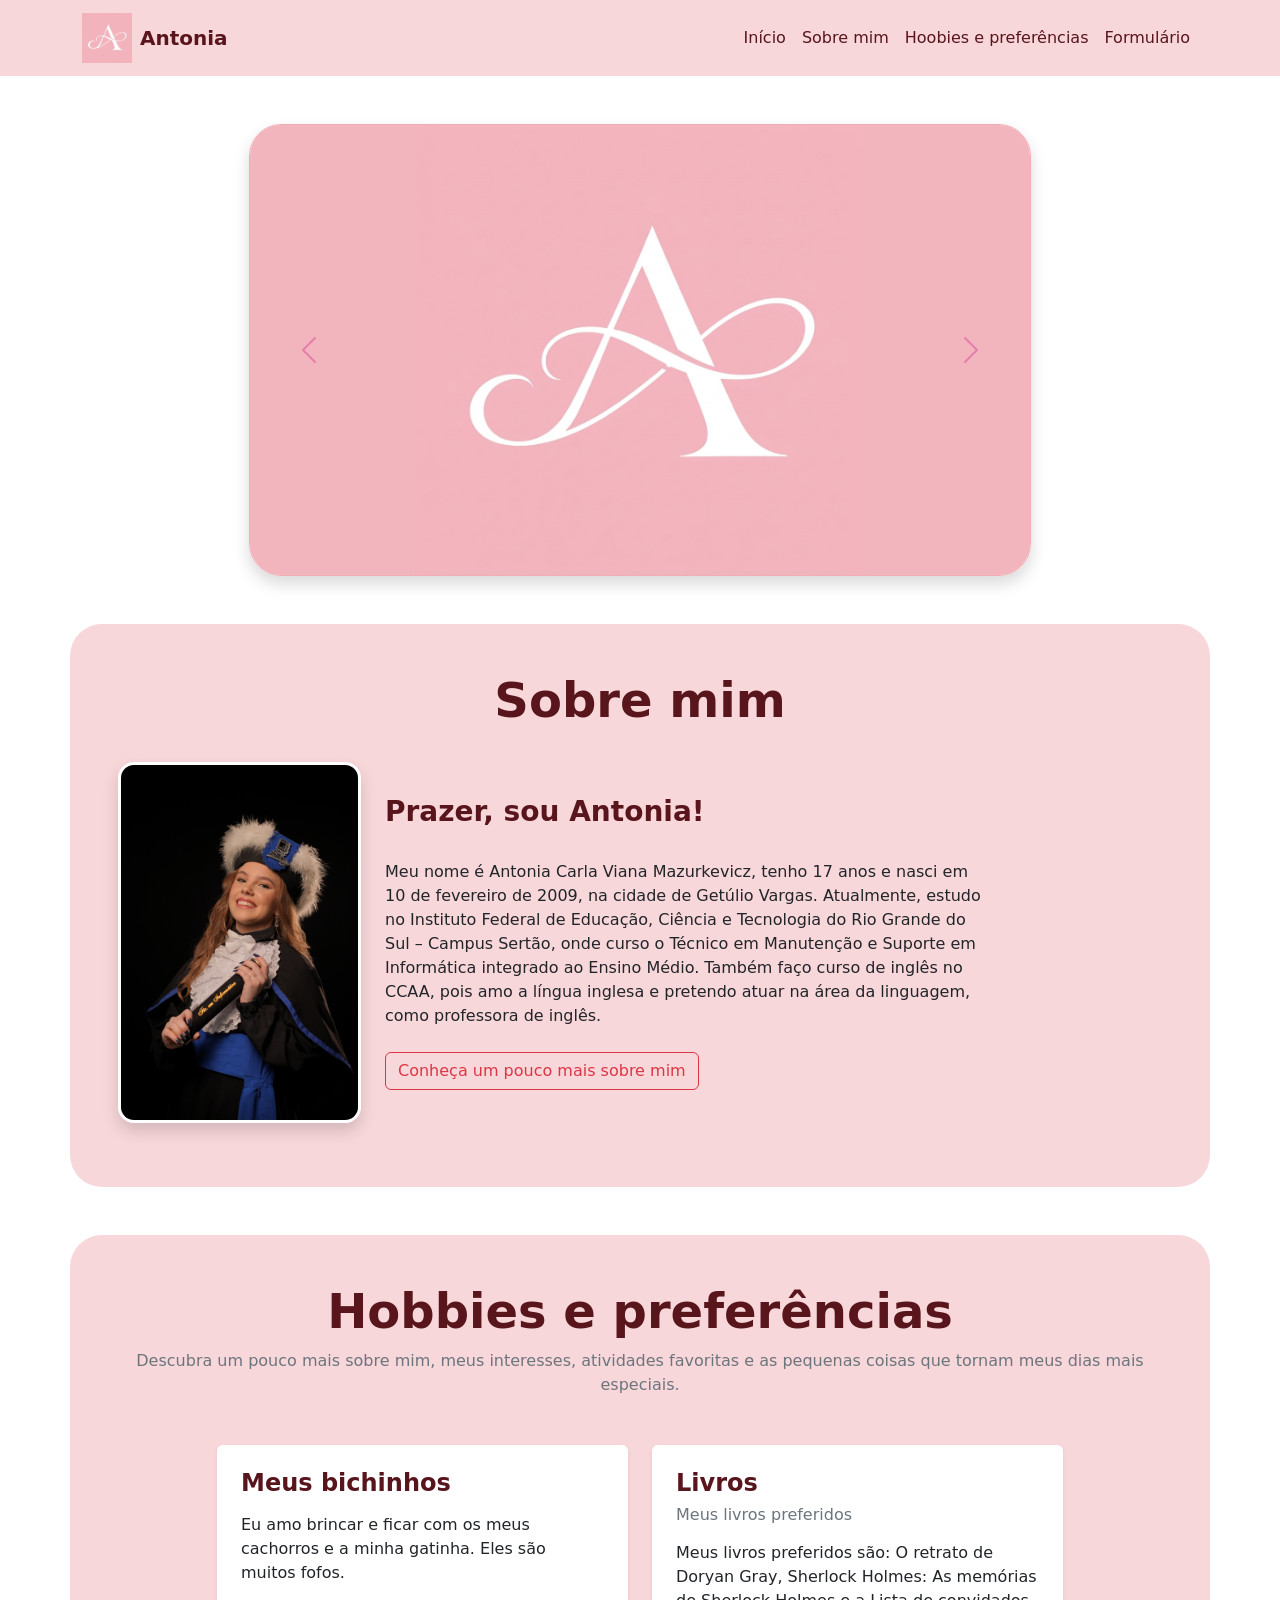
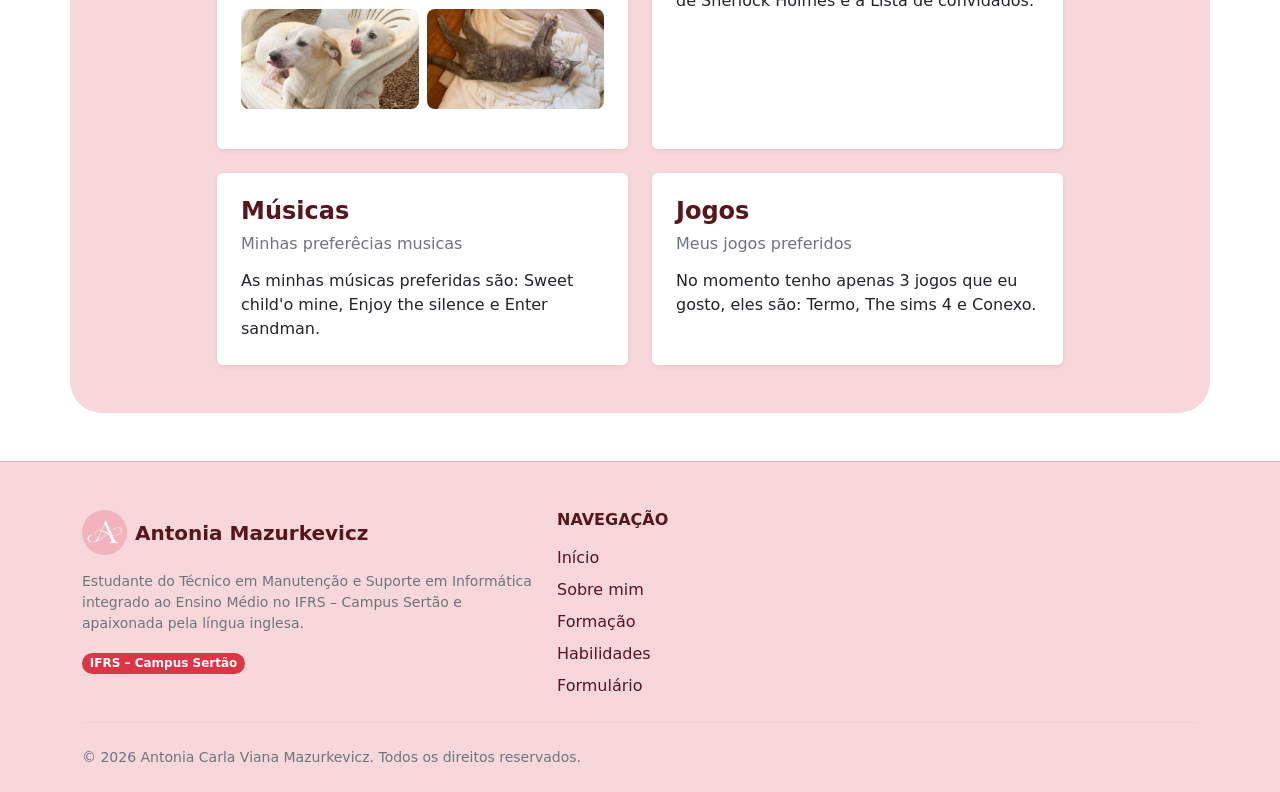
<file: html/index.html>
<!DOCTYPE html>
<html lang="pt-br">

<head>
    <meta charset="UTF-8">
    <meta name="viewport" content="width=device-width, initial-scale=1.0">
    <title>Meu site</title>

    <!-- Bootstrap -->
    <link href="../css/bootstrap.min.css" rel="stylesheet">
</head>

<body class="bg-white">

    <!-- Menu de navegação -->
    <nav class="navbar navbar-expand-lg bg-danger-subtle">
        <div class="container">

            <a class="navbar-brand d-flex align-items-center" href="index.html">
                <img src="img/Gemini_Generated_Image_rv3lwxrv3lwxrv3l.jpg" alt="Logo" width="50" height="50"
                    class="me-2">
                <span class="text-danger-emphasis fw-bold">Antonia</span>
            </a>

            <button class="navbar-toggler" type="button" data-bs-toggle="collapse" data-bs-target="#menu">
                <span class="navbar-toggler-icon"></span>
            </button>
            <!--Menu sanduiche-->
            <div class="collapse navbar-collapse" id="menu">

                <ul class="navbar-nav ms-auto">

                    <li class="nav-item">
                        <a class="nav-link text-danger-emphasis" href="#inicio">
                            Início
                        </a>
                    </li>
                    <li class="nav-item">
                        <a class="nav-link text-danger-emphasis" href="#sobre">
                            Sobre mim
                        </a>
                    </li>
                    <li class="nav-item">
                        <a class="nav-link text-danger-emphasis" href="#gosto">
                            Hoobies e preferências
                        </a>
                    </li>
                    <li class="nav-item">
                        <a class="nav-link text-danger-emphasis" href="../html/src/formulari.html"
                            target="_blank">Formulário</a>
                    </li>

                </ul>

            </div>

        </div>
    </nav>
    <br>
    <br>
    <!-- INÍCIO / CARROSSEL -->
    <section id="inicio">
        <div class="container">
            <div class="d-flex justify-content-center">
                <div id="carouselExample"
                    class="carousel slide carousel-fade shadow rounded-5 overflow-hidden border border-danger-subtle"
                    style="width: 70%">
                    <div class="carousel-inner">
                        <div class="carousel-item active">
                            <img src="../html/img/Gemini_Generated_Image_rv3lwxrv3lwxrv3l.jpg" class="d-block w-100"
                                alt="...">
                        </div>
                        <div class="carousel-item">
                            <img src="img/IMG_2121.jpeg" class="d-block w-100" alt="...">
                        </div>
                        <div class="carousel-item">
                            <img src="img/MC1_9176.jpeg" class="d-block w-100" alt="...">
                        </div>
                        <div class="carousel-item">
                            <img src="img/IMG_2124.jpeg" class="d-block w-100" alt="...">
                        </div>
                        <div class="carousel-item">
                            <img src="img/IMG_7983.jpeg" class="d-block w-100" alt="...">
                        </div>
                    </div>
                    <!--Deixa as setas rosas-->
                    <style>
                        .carousel-control-prev-icon,
                        .carousel-control-next-icon {
                            filter: brightness(0) saturate(100%) invert(50%) sepia(50%) saturate(1800%) hue-rotate(295deg) brightness(85%);
                        }
                    </style>
                    <!--Botões de passar -->
                    <button class="carousel-control-prev" type="button" data-bs-target="#carouselExample"
                        data-bs-slide="prev">
                        <span class="carousel-control-prev-icon" aria-hidden="true"></span>
                        <span class="visually-hidden">Previous</span>
                    </button>
                    <button class="carousel-control-next" type="button" data-bs-target="#carouselExample"
                        data-bs-slide="next">
                        <span class="carousel-control-next-icon" aria-hidden="true"></span>
                        <span class="visually-hidden">Next</span>
                    </button>
                </div>
            </div>
        </div>
    </section>
    <!-- SOBRE MIM -->

    <section id="sobre" class="py-5">

        <div class="container bg-danger-subtle rounded-5 p-4 p-md-5">

            <div class="text-center mb-3">

                <h2 class="display-5 fw-bold text-danger-emphasis">
                    Sobre mim
                </h2>

            </div>
            <section class="py-3 bg-danger-subtle">

                <div class="row align-items-center g-6">

                    <div class="col-8 col-sm-6 col-md-3 text-center">
                        <!-- Substitua src abaixo por: img/FIN02497.JPG -->
                        <img src="img/FIN02497.JPG" class="img-fluid rounded-4 shadow border border-3 border-white"
                            alt="Fotografia de Antonia Carla Viana Mazurkevicz">
                    </div>


                    <div class="col-md-7">

                        <h3 class="fw-bold text-danger-emphasis">
                            Prazer, sou Antonia!
                        </h3>
                        <br>

                        <p class="text-dark">
                            Meu nome é Antonia Carla Viana Mazurkevicz, tenho 17 anos e nasci em 10 de fevereiro de
                            2009, na cidade de Getúlio Vargas. Atualmente, estudo no Instituto Federal de Educação,
                            Ciência e Tecnologia do Rio Grande do Sul – Campus Sertão, onde curso o Técnico em
                            Manutenção e Suporte em Informática integrado ao Ensino Médio.
                            Também faço curso de inglês no CCAA, pois amo a língua inglesa e pretendo atuar na área da
                            linguagem, como professora de inglês.
                        </p>

                        <a href="#gosto" class="btn btn-outline-danger mt-2">

                            Conheça um pouco mais sobre mim

                        </a>

                    </div>

                </div>
            </section>
        </div>
    </section>
    <!-- Hobbies ou preferêcias -->

    <section id="gosto">
        <div class="container bg-danger-subtle rounded-5 p-4 p-md-5">
            <div class="container">

                <div class="text-center mb-5">

                    <h2 class="display-5 fw-bold text-danger-emphasis">
                        Hobbies e preferências
                    </h2>

                    <p class="text-secondary">
                        Descubra um pouco mais sobre mim, meus interesses, atividades favoritas e as pequenas coisas que
                        tornam meus dias mais especiais.
                    </p>
                </div>
                <div class="row justify-content-center g-4">
                    <!--Card 1: bichinhos-->
                    <div class="col-md-6 col-lg-5">
                        <div class="card h-100 shadow-sm border-0">
                            <div class="card-body p-4">
                                <h4 class="card-title text-danger-emphasis fw-bold">
                                    Meus bichinhos
                                </h4>
                                <h6 class="text-secondary">
                                </h6>
                                <p class="card-text mt-3">
                                    Eu amo brincar e ficar com os meus cachorros
                                    e a minha gatinha. Eles são muitos fofos.
                                    <br>

                                <div class="row g-2 mt-2">
                                    <div class="col-6">
                                        <img src="img/Design sem nome.jpg" class="img-fluid rounded-3"
                                            alt="Meus cachorros" width="500">
                                    </div>
                                    <div class="col-6">
                                        <img src="img/IMG_2058.jpeg" class="img-fluid rounded-3" alt="Minha gatinha">
                                    </div>
                                </div>
                                </p>
                            </div>
                        </div>
                    </div>
                    <!--Card 2 : Matérias preferidas-->
                    <div class="col-md-6 col-lg-5">
                        <div class="card h-100 shadow-sm border-0">
                            <div class="card-body p-4">
                                <h4 class="card-title text-danger-emphasis fw-bold">
                                    Livros
                                </h4>
                                <h6 class="text-secondary">
                                    Meus livros preferidos
                                </h6>
                                <p class="card-text mt-3">
                                    Meus livros preferidos são: O retrato de Doryan Gray, Sherlock Holmes: As memórias
                                    de Sherlock Holmes e a Lista de convidados.
                                </p>
                            </div>
                        </div>
                    </div>
                    <!--Card 3-->
                    <div class="col-md-6 col-lg-5">
                        <div class="card h-100 shadow-sm border-0">
                            <div class="card-body p-4">
                                <h4 class="card-title text-danger-emphasis fw-bold">
                                    Músicas
                                </h4>
                                <h6 class="text-secondary">
                                    Minhas preferêcias musicas
                                </h6>
                                <p class="card-text mt-3">
                                    As minhas músicas preferidas são: Sweet child'o mine,
                                    Enjoy the silence e Enter sandman.
                                </p>

                            </div>

                        </div>

                    </div>
                    <!--Card 4-->
                    <div class="col-md-6 col-lg-5">

                        <div class="card h-100 shadow-sm border-0">

                            <div class="card-body p-4">

                                <h4 class="card-title text-danger-emphasis fw-bold">
                                    Jogos
                                </h4>

                                <h6 class="text-secondary">
                                    Meus jogos preferidos
                                </h6>

                                <p class="card-text mt-3">
                                    No momento tenho apenas 3 jogos que eu gosto, eles são: Termo,
                                    The sims 4 e Conexo.
                                </p>

                            </div>

                        </div>

                    </div>

                </div>
            </div>
        </div>
        </section>
        <!--Rodapé-->
        <footer class="bg-danger-subtle text-danger-emphasis border-top border-danger-subtle mt-5 pt-5 pb-4">
            <div class="container">
                <div class="row g-4">

                    <!-- Coluna 1: Identidade e resumo -->
                    <div class="col-12 col-md-5">
                        <div class="d-flex align-items-center mb-3">
                            <img src="img/Gemini_Generated_Image_rv3lwxrv3lwxrv3l.jpg" alt="Logo Antonia" width="45"
                                height="45" class="rounded-circle me-2">
                            <span class="fs-5 fw-bold">Antonia Mazurkevicz</span>
                        </div>
                        <p class="text-secondary small mb-3">
                            Estudante do Técnico em Manutenção e Suporte em Informática integrado ao Ensino Médio no
                            IFRS – Campus Sertão e apaixonada pela língua inglesa.
                        </p>
                        <span class="badge rounded-pill text-bg-danger">IFRS – Campus Sertão</span>
                    
                    </div>

                    <!-- Coluna 2: Links de navegação -->
                    <div class="col-6 col-md-3">
                        <h6 class="fw-bold text-uppercase mb-3">Navegação</h6>
                        <ul class="list-unstyled mb-0">
                            <li class="mb-2">
                                <a href="#inicio" class="text-decoration-none text-danger-emphasis">Início</a>
                            </li>
                            <li class="mb-2">
                                <a href="#sobre" class="text-decoration-none text-danger-emphasis">Sobre mim</a>
                            </li>
                            <li class="mb-2">
                                <a href="#gosto" class="text-decoration-none text-danger-emphasis">Formação</a>
                            </li>
                            <li class="mb-2">
                                <a href="#habilidades" class="text-decoration-none text-danger-emphasis">Habilidades</a>
                            </li>
                            <li>
                                <a class="nav-link text-danger-emphasis" href="../html/src/formulari.html"
                            target="_blank">Formulário</a>
                            </li>
                        </ul>
                    </div>

                </div>
                <hr class="border-danger-subtle my-4">

                <!-- Linha inferior de direitos autorais -->
                <div
                    class="d-flex flex-column flex-sm-row justify-content-between align-items-center small text-secondary">
                    <span>&copy; 2026 Antonia Carla Viana Mazurkevicz. Todos os direitos reservados.</span>

                </div>
            </div>
        </footer>
        </div>
        <script src="../js/bootstrap.bundle.min.js"></script>

</body>

</html>
</file>
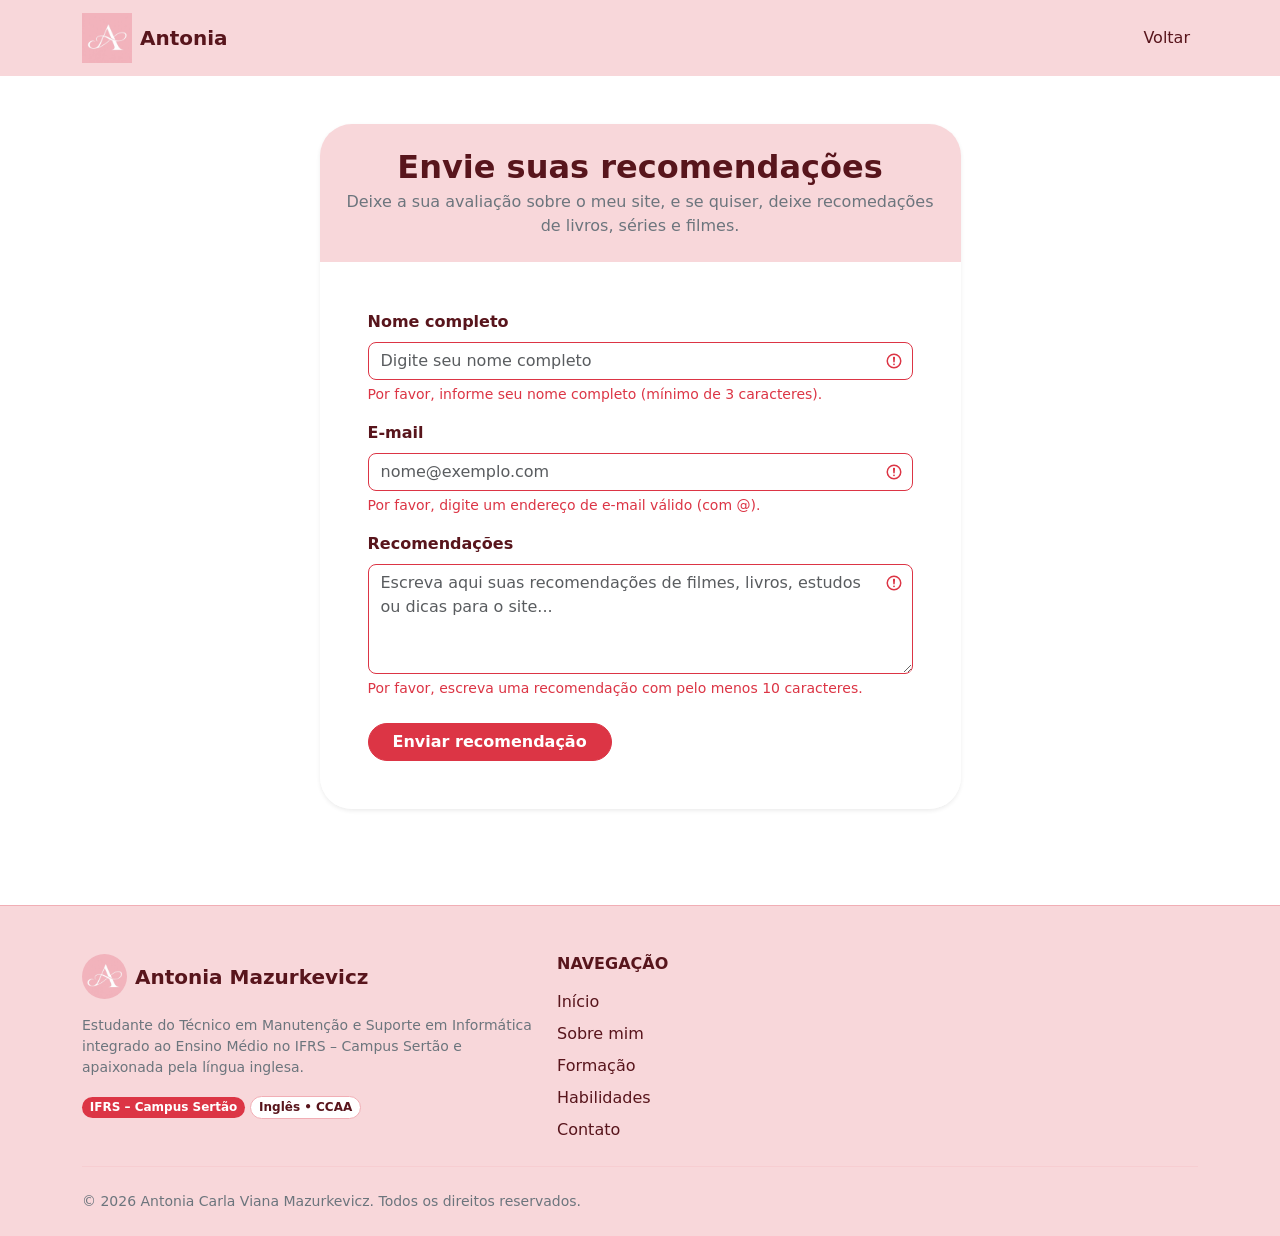
<file: html/src/formulari.html>
<!DOCTYPE html>
<html lang="pt-br">

<head>
    <meta charset="UTF-8">
    <meta name="viewport" content="width=device-width, initial-scale=1.0">
    <title>Meu site</title>

    <!-- Bootstrap -->
    <link href="../../css/bootstrap.min.css" rel="stylesheet">
</head>

<body class="bg-white">

    <!-- Menu de navegação -->
    <nav class="navbar navbar-expand-lg bg-danger-subtle">
        <div class="container">

            <a class="navbar-brand d-flex align-items-center" href="index.html">
                <img src="../img/Gemini_Generated_Image_rv3lwxrv3lwxrv3l.jpg" alt="Logo" width="50" height="50"
                    class="me-2">
                <span class="text-danger-emphasis fw-bold">Antonia</span>
            </a>

            <button class="navbar-toggler" type="button" data-bs-toggle="collapse" data-bs-target="#menu">
                <span class="navbar-toggler-icon"></span>
            </button>
            <!--Menu sanduiche-->
            <div class="collapse navbar-collapse" id="menu">

                <ul class="navbar-nav ms-auto">

                    <li class="nav-item">
                        <a class="nav-link text-danger-emphasis" href="../index.html" target="_blank">Voltar</a>
                    </li>
                </ul>
            </div>
        </div>
    </nav>

    <section id="contato" class="py-5">
        <div class="container">
            <div class="row justify-content-center">
                <div class="col-12 col-md-9 col-lg-7">

                    <div class="card border-0 shadow-sm rounded-5 overflow-hidden">

                        <!-- Cabeçalho do Card -->
                        <div class="card-header bg-danger-subtle text-danger-emphasis text-center py-4 border-0">
                            <h2 class="fw-bold mb-1">Envie suas recomendações</h2>
                            <p class="text-secondary mb-0">
                                Deixe a sua avaliação sobre o meu site, e se quiser, deixe recomedações de livros,
                                séries e filmes.
                            </p>
                        </div>

                        <!-- Formulário com validação-->
                        <div class="card-body bg-white p-4 p-md-5">
                            <form class="was-validated">

                                <!-- Campo 1: Nome completo -->
                                <div class="mb-3">
                                    <label for="nomeCompleto" class="form-label fw-semibold text-danger-emphasis">
                                        Nome completo
                                    </label>
                                    <input type="text" class="form-control rounded-3" id="nomeCompleto"
                                        placeholder="Digite seu nome completo" minlength="3" required>
                                    <div class="valid-feedback">
                                        Nome completo válido!
                                    </div>
                                    <div class="invalid-feedback">
                                        Por favor, informe seu nome completo (mínimo de 3 caracteres).
                                    </div>
                                </div>

                                <!-- Campo 2: E-mail -->
                                <div class="mb-3">
                                    <label for="emailUsuario" class="form-label fw-semibold text-danger-emphasis">
                                        E-mail
                                    </label>
                                    <input type="email" class="form-control rounded-3" id="emailUsuario"
                                        placeholder="nome@exemplo.com" required>
                                    <div class="valid-feedback">
                                        E-mail válido!
                                    </div>
                                    <div class="invalid-feedback">
                                        Por favor, digite um endereço de e-mail válido (com @).
                                    </div>
                                </div>

                                <!-- Campo 3: Caixa de texto para recomendações -->
                                <div class="mb-4">
                                    <label for="caixaRecomendacoes" class="form-label fw-semibold text-danger-emphasis">
                                        Recomendações
                                    </label>
                                    <textarea class="form-control rounded-3" id="caixaRecomendacoes" rows="4"
                                        placeholder="Escreva aqui suas recomendações de filmes, livros, estudos ou dicas para o site..."
                                        minlength="10" required></textarea>
                                    <div class="valid-feedback">
                                        Recomendação preenchida!
                                    </div>
                                    <div class="invalid-feedback">
                                        Por favor, escreva uma recomendação com pelo menos 10 caracteres.
                                    </div>
                                </div>

                                <!-- Botões -->
                                <button type="button" class="btn btn-danger rounded-pill px-4 fw-semibold"
                                    data-bs-toggle="modal" data-bs-target="#modalEnvioSucesso">
                                    Enviar recomendação
                                </button>
                        </div>
                        </form>
                    </div>
                </div>
            </div>
        </div>
        </div>
    </section>

    <!-- MODAL COM MENSAGEM DE ENVIO -->
    <div class="modal fade" id="modalEnvioSucesso" tabindex="-1" aria-labelledby="modalEnvioTitulo" aria-hidden="true">
        <div class="modal-dialog modal-dialog-centered">
            <div class="modal-content rounded-4 border-0 shadow">

                <div class="modal-header bg-danger-subtle text-danger-emphasis border-0">
                    <h5 class="modal-title fw-bold" id="modalEnvioTitulo">Mensagem enviada!</h5>
                    <button type="button" class="btn-close" data-bs-dismiss="modal" aria-label="Fechar"></button>
                </div>

                <div class="modal-body text-center p-4">
                    <div class="alert alert-success rounded-4 mb-3" role="alert">
                        <strong>Recomendação enviada com sucesso!</strong>
                    </div>
                    <p class="text-secondary mb-0">
                        Obrigada por preencher o formulário e compartilhar suas dicas comigo!
                    </p>
                </div>

                <div class="modal-footer border-0 justify-content-center pb-4">
                    <button type="button" class="btn btn-danger rounded-pill px-4" data-bs-dismiss="modal">
                        Fechar
                    </button>
                </div>

            </div>
        </div>
    </div>
    <footer class="bg-danger-subtle text-danger-emphasis border-top border-danger-subtle mt-5 pt-5 pb-4">
        <div class="container">
            <div class="row g-4">

                <!-- Coluna 1: Identidade e resumo -->
                <div class="col-12 col-md-5">
                    <div class="d-flex align-items-center mb-3">
                        <img src="../img/Gemini_Generated_Image_rv3lwxrv3lwxrv3l.jpg" alt="Logo Antonia" width="45"
                            height="45" class="rounded-circle me-2">
                        <span class="fs-5 fw-bold">Antonia Mazurkevicz</span>
                    </div>
                    <p class="text-secondary small mb-3">
                        Estudante do Técnico em Manutenção e Suporte em Informática integrado ao Ensino Médio no
                        IFRS – Campus Sertão e apaixonada pela língua inglesa.
                    </p>
                    <span class="badge rounded-pill text-bg-danger">IFRS – Campus Sertão</span>
                    <span class="badge rounded-pill bg-white text-danger-emphasis border border-danger-subtle">Inglês
                        • CCAA</span>
                </div>

                <!-- Coluna 2: Links de navegação -->
                <div class="col-6 col-md-3">
                    <h6 class="fw-bold text-uppercase mb-3">Navegação</h6>
                    <ul class="list-unstyled mb-0">
                        <li class="mb-2">
                            <a href="#inicio" class="text-decoration-none text-danger-emphasis">Início</a>
                        </li>
                        <li class="mb-2">
                            <a href="#sobre" class="text-decoration-none text-danger-emphasis">Sobre mim</a>
                        </li>
                        <li class="mb-2">
                            <a href="#gosto" class="text-decoration-none text-danger-emphasis">Formação</a>
                        </li>
                        <li class="mb-2">
                            <a href="#habilidades" class="text-decoration-none text-danger-emphasis">Habilidades</a>
                        </li>
                        <li>
                            <a href="#contato" class="text-decoration-none text-danger-emphasis">Contato</a>
                        </li>
                    </ul>
                </div>

            </div>
            <hr class="border-danger-subtle my-4">

            <!-- Linha inferior de direitos autorais -->
            <div class="d-flex flex-column flex-sm-row justify-content-between align-items-center small text-secondary">
                <span>&copy; 2026 Antonia Carla Viana Mazurkevicz. Todos os direitos reservados.</span>
            </div>
        </div>
    </footer>
    </div>

    <script src="../../js/bootstrap.bundle.min.js"></script>

</body>

</html>

</html>
</file>
